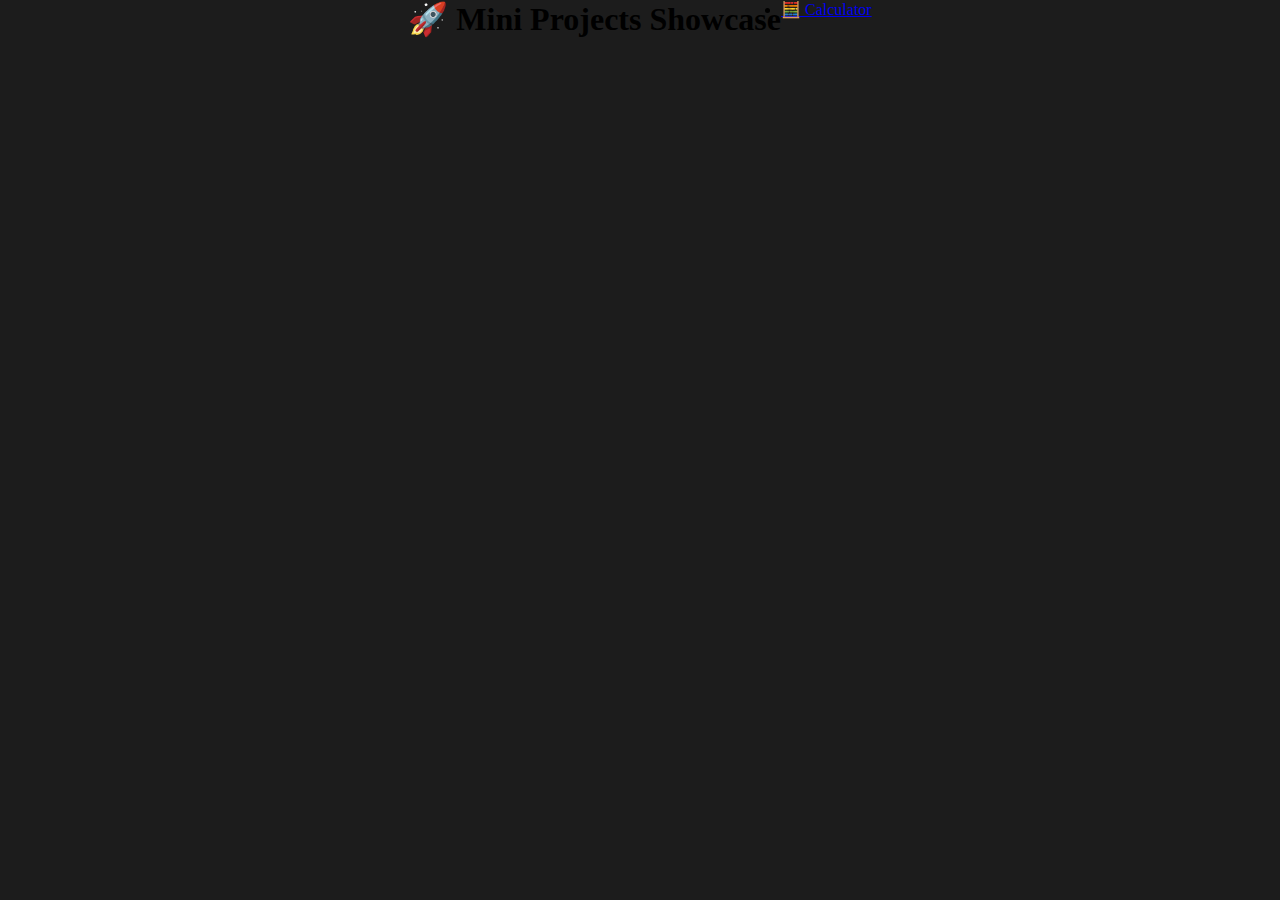
<file: index.html>
<!DOCTYPE html>
<html lang="en">
<head>
  <meta charset="UTF-8" />
  <meta name="viewport" content="width=device-width, initial-scale=1.0" />
  <title>Mini Projects Hub</title>
  <link rel="stylesheet" href="style.css" />
</head>
<body>
  <h1>🚀 Mini Projects Showcase</h1>
  <ul>
    <li><a href="calculator/index.html">🧮 Calculator</a></li>
<!--     <li><a href="todo-list/index.html">📋 To-Do List</a></li>
    <li><a href="weather-app/index.html">🌦️ Weather App</a></li> -->
    <!-- Add more projects here -->
  </ul>
</body>
</html>
</file>
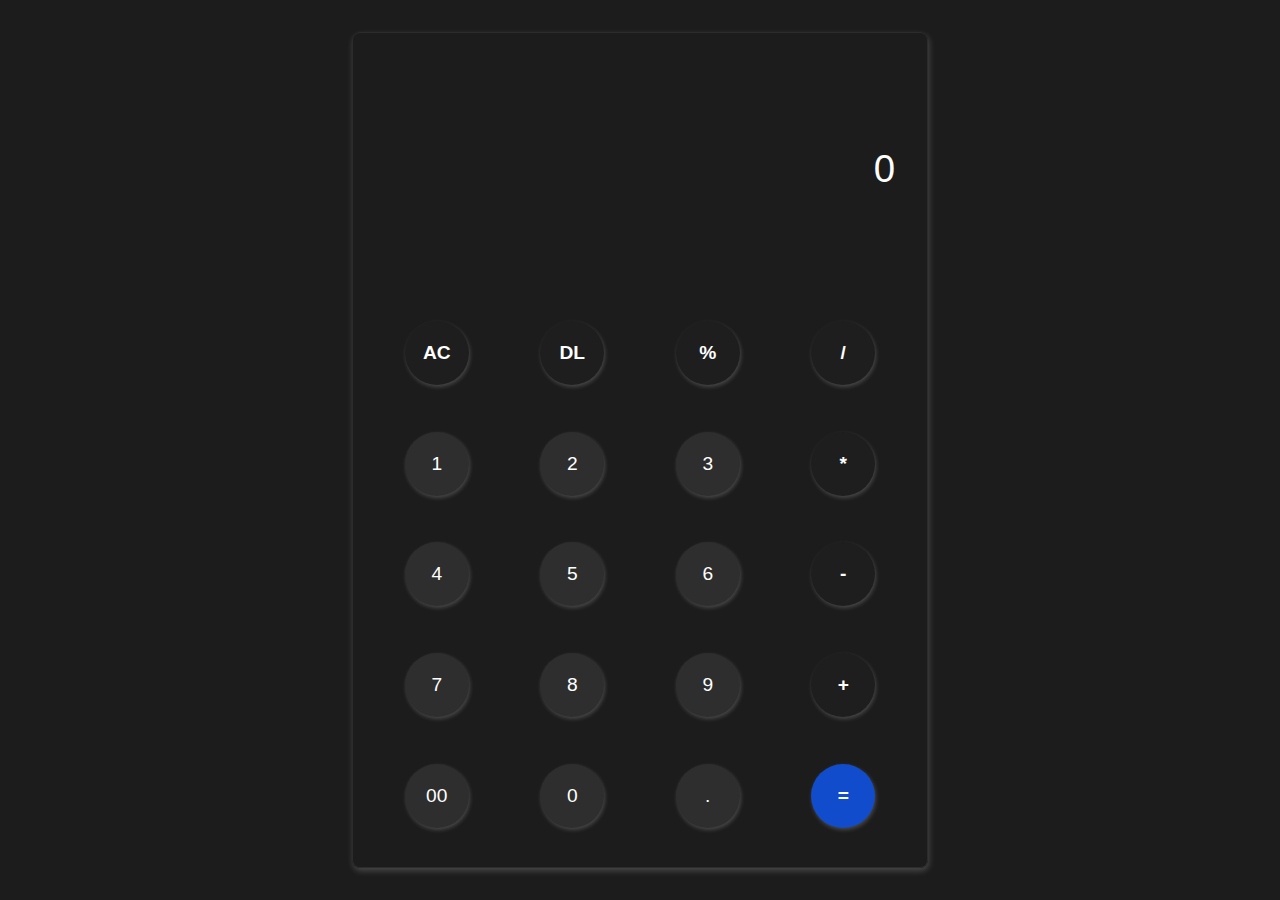
<file: calculator/index.html>
<!DOCTYPE html>
<html lang="en">

<head>
    <meta charset="UTF-8">
    <meta http-equiv="X-UA-Compatible" content="IE=edge">
    <meta name="viewport" content="width=device-width, initial-scale=1.0">
    <link rel="stylesheet" href="style.css">
    <title>Calculator - By ChausOfficial</title>
</head>

<body>
    <div class="calculator">
        <input type="text" placeholder="0" id="inputBox">
        <div class="calc-btn-container">
            <button id="operator">AC</button>
            <button id="operator">DL</button>
            <button id="operator">%</button>
            <button id="operator">/</button>
        </div>
        <div class="calc-btn-container">
            <button>1</button>
            <button>2</button>
            <button>3</button>
            <button id="operator">*</button>
        </div>
        <div class="calc-btn-container">
            <button>4</button>
            <button>5</button>
            <button>6</button>
            <button id="operator">-</button>
        </div>
        <div class="calc-btn-container">
            <button>7</button>
            <button>8</button>
            <button>9</button>
            <button id="operator">+</button>
        </div>
        <div class="calc-btn-container">
            <button>00</button>
            <button>0</button>
            <button>.</button>
            <button id="equal-btn">=</button>
        </div>
    </div>

    <script src="script.js"></script>
</body>

</html>
</file>
<file: style.css>
* {
    margin: 0;
    padding: 0;
    box-sizing: border-box;
}
body {
    width: 100vw;
    height: 100vh;
    display: flex;
    justify-content: center;
    align-content: center;
    background-color: #1c1c1c;
}
.calculator {
    display: grid;
    justify-content: center;
    align-items: center;
    font-family: monospace;
    margin: 5rem;
    padding: 1rem;
    border-radius: 0.5rem;
    border: 1px solid #2c2c2c;
    box-shadow: 1px 3px 6px rgba(255, 255, 255, 0.2);
    background: transparent;
}
.calculator input {
    font-size: 2rem;
    width: 100%;
    height: 4rem;
    padding: 1rem;
    text-align: right;
    border: none;
    background-color: transparent;
    color: white;
}
.calculator input::placeholder {
    font-size: 2.5rem;
    color: white;
}
.calculator input:focus { 
    outline: none !important;
    border: none !important;
}
.calc-btn-container {
    width: 100%;
    height: 100%;
    display: flex;
    justify-content: space-around;
    align-items: center;
}
.calc-btn-container button {
    width: 4rem;
    height: 4rem;
    font-size: 1.2rem;
    border: none;
    border-radius: 50%;
    background-color: #2e2e2e;
    color: white;
    cursor: pointer;
    box-shadow: 1px 2px 4px rgba(255, 255, 255, 0.2);
}
#equal-btn {
    background-color: #114ccc;
    font-weight: bold;
}
#operator {
    background-color: #1e1e1e;
    font-weight: bold;
}
</file>
<file: calculator/style.css>
* {
    margin: 0;
    padding: 0;
    height: 100vh;
    width: 100vw;
    box-sizing: border-box;
    overflow: hidden;
}

body {
    width: 100%;
    height: 100%;
    display: flex;
    justify-content: center;
    align-content: center;
    background-color: #1c1c1c;
    font-family: monospace;
}

.calculator {
    width: calc(50% - 4rem);
    height: auto;
    display: flex;
    flex-direction: column;
    justify-content: center;
    align-items: center;
    padding: 1rem;
    margin: 2rem;
    border-radius: 0.5rem;
    background: transparent;
    border: 1px solid #2c2c2c;
    box-shadow: 1px 3px 6px rgba(255, 255, 255, 0.2);
    overflow: hidden;
}

.calculator input {
    font-size: clamp(1rem, 1.5vw + 0.5rem, 2rem);
    width: 100%;
    height: 200%;
    padding: 1rem;
    text-align: right;
    border: none;
    color: white;
    background-color: transparent;
}

.calculator input::placeholder {
    font-size: clamp(1.5rem, 2vw + 0.8rem, 2.5rem);
    color: white;
}

.calculator input:focus {
    outline: none !important;
    border: none !important;
}

.calc-btn-container {
    width: 100%;
    height: 100%;
    display: flex;
    justify-content: space-around;
    align-items: center;
}

.calc-btn-container button {
    width: 4rem;
    height: 4rem;
    font-size: clamp(0.8rem, 1vw + 0.4rem, 1.2rem);
    border: none;
    border-radius: 50%;
    background-color: #2e2e2e;
    color: white;
    cursor: pointer;
    box-shadow: 1px 2px 4px rgba(255, 255, 255, 0.2);
}

#equal-btn {
    background-color: #114ccc;
    font-weight: bold;
}

#operator {
    background-color: #1e1e1e;
    font-weight: bold;
}

/* ----------- */
/* MEDIA QUERY */
/* ----------- */
@media (min-width: 360px) and (max-width: 767px) {
    .calculator {
        width: calc(100% - 4rem);
        height: auto;
        margin: 2rem;
    }
}

@media (min-width: 768px) and (max-width: 1023px) {
    .calculator {
        width: calc(80% - 4rem);
        height: auto;
        margin: 2rem;
    }
}
</file>
